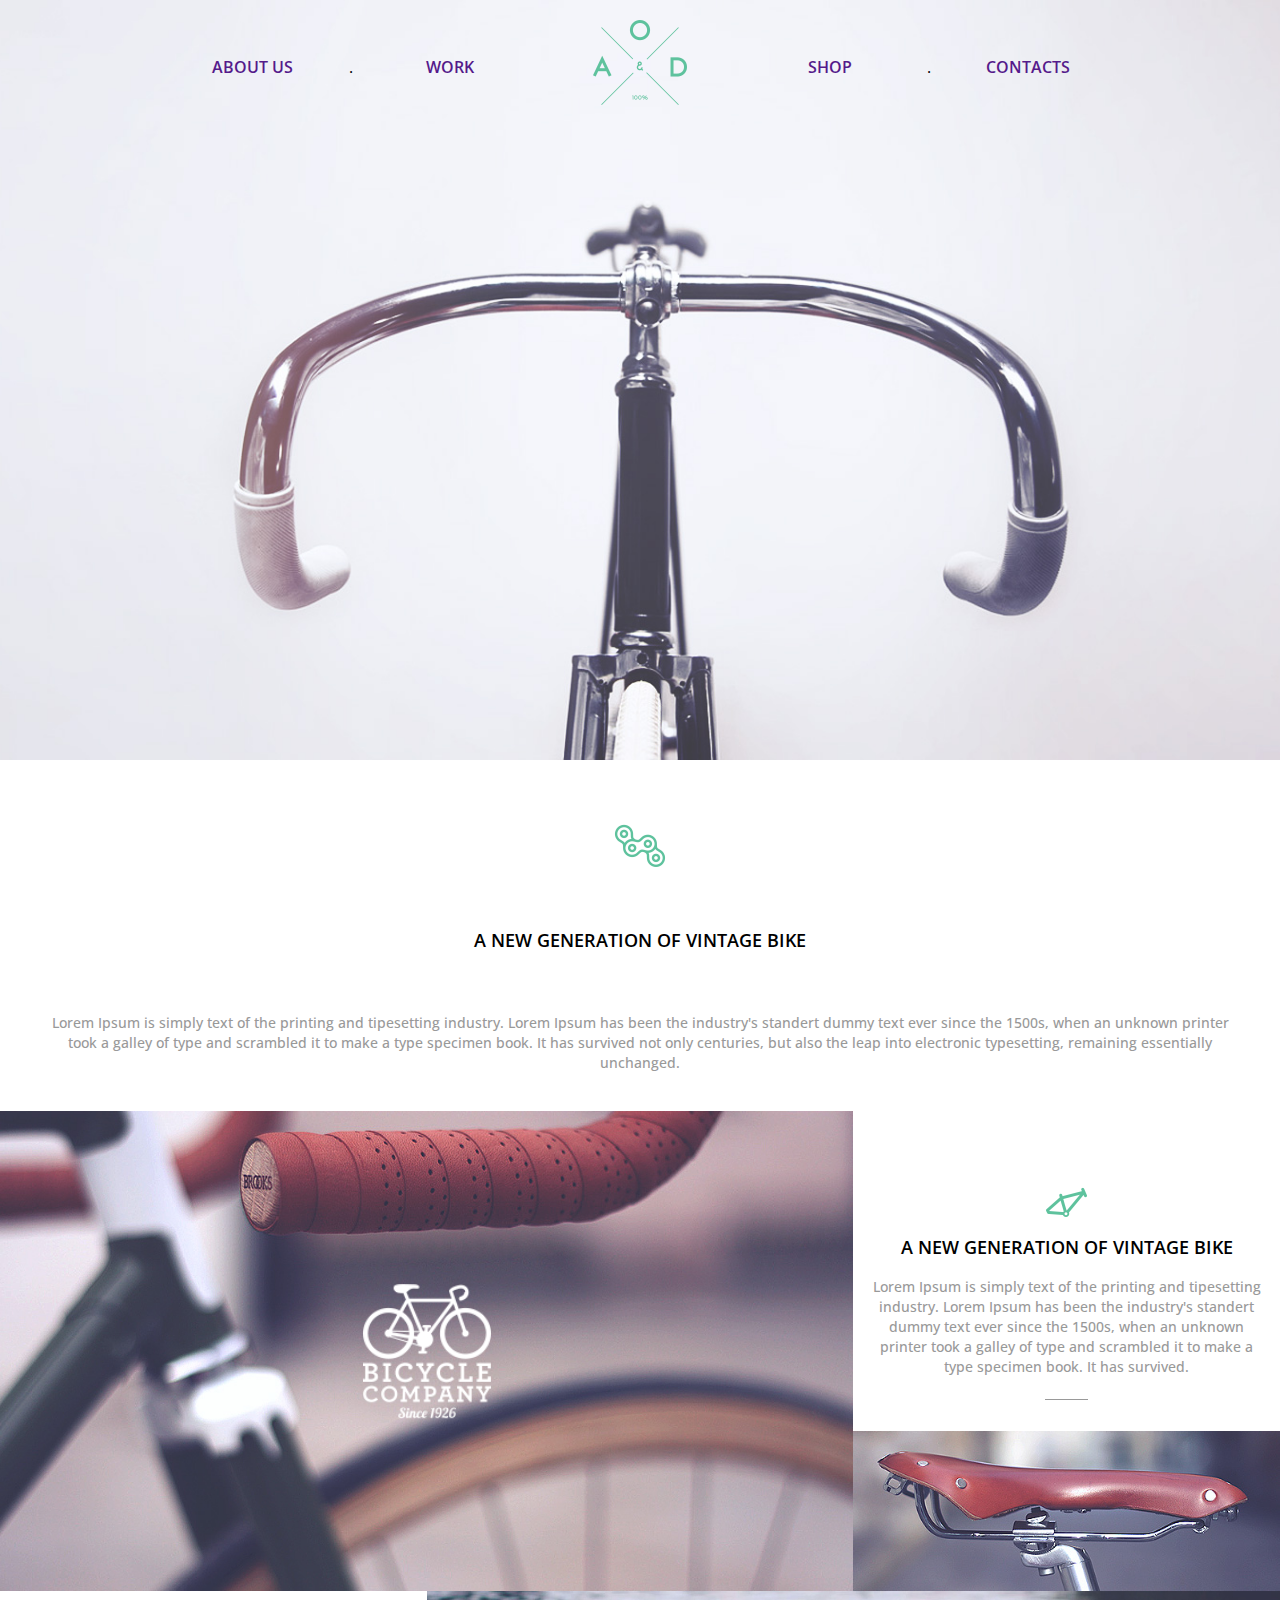
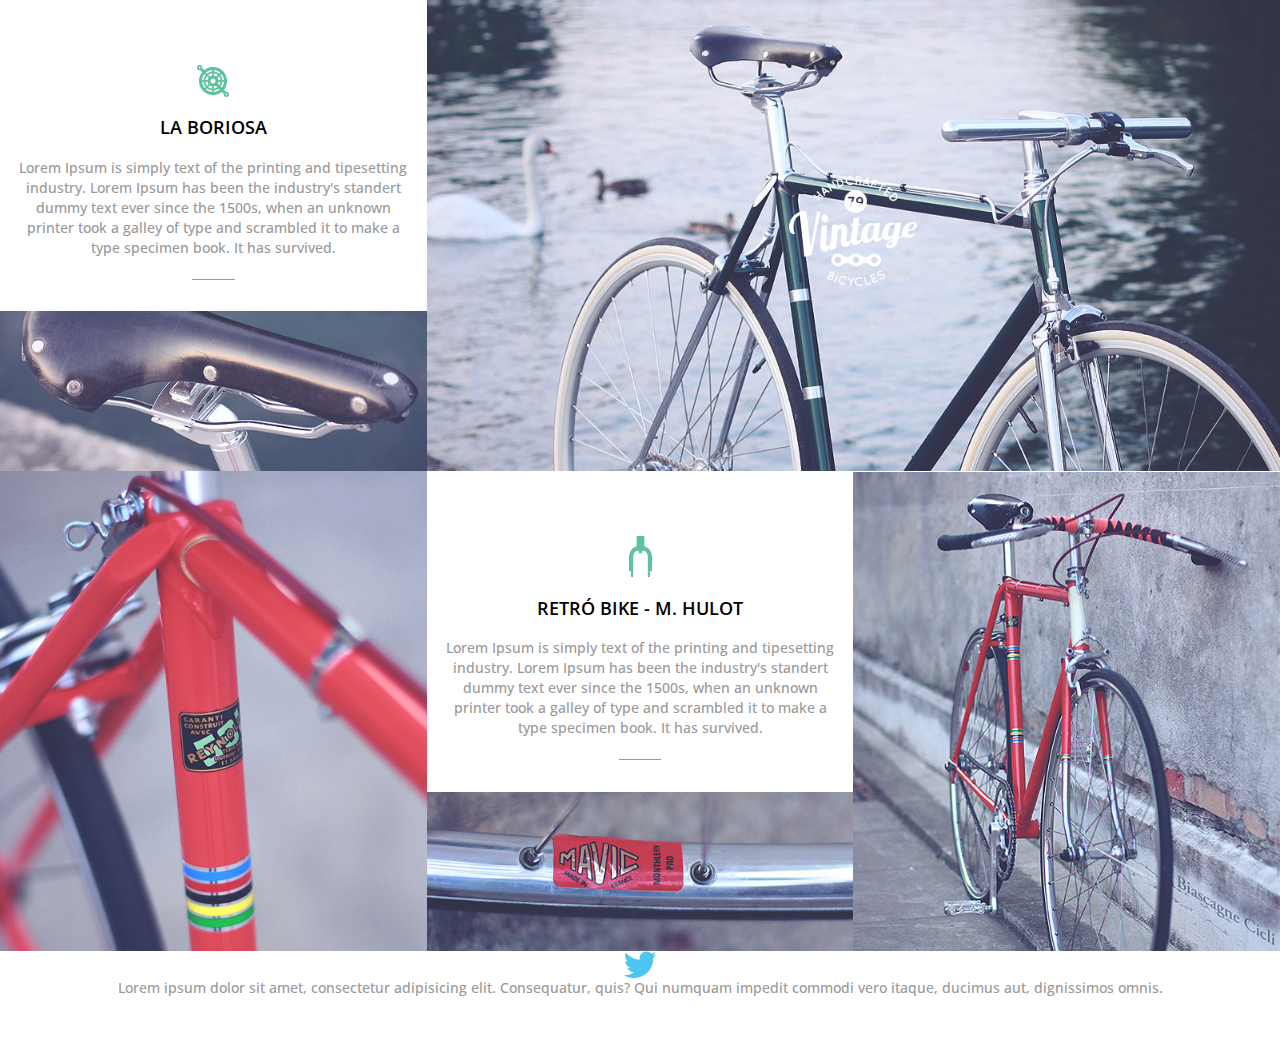
<file: dviratukas/index.html>
<!DOCTYPE html>
<html lang="en-Us">

<head>
    <title>page name</title>
    <meta charset="utf-8">
    <meta name="author" content="Jurgis">
    <meta name="description" content="front-end progaramavimas">
    <meta name="keywords" content="html webpage programing ">
    <link rel="stylesheet" href="font-awesome-4.7.0/css/font-awesome.min.css">
    <link rel="stylesheet" href="style/reset.css">
    <link rel="shortcut icon" href="img/website-128.png" type="image/x-icon">
    <link rel="stylesheet" href="style/style.css">
    <link rel="stylesheet" href="style/media.css">
    
    <link href="https://fonts.googleapis.com/css?family=Open+Sans:300,400,600,700,800" rel="stylesheet">
</head>

<body>
    <header>
        <nav>
            <a href="">about us</a>
            <p>.</p>
            <a href="">work</a>
            <a href=""><img src="img/main-logo.png" alt=""></a>
            <a href="">shop</a>
            <p>.</p>
            <a href="">contacts</a>
        </nav>
    </header>
    <section class="full-lenght">
        <div>
            <img class="main-style" src="img/cog-icon.png" alt="">
            <h1 class="main-style">a new generation of vintage bike</h1>
            <p class="main-style">Lorem Ipsum is simply text of the printing and tipesetting industry. Lorem Ipsum has been the industry's standert dummy text ever since the 1500s, when an unknown printer took a galley of type and scrambled it to make a type specimen book. It has survived not only centuries, but also the leap into electronic typesetting, remaining essentially unchanged.</p>
        </div>
    </section>
    <section class="full-lenght">
        <div class="two-thirds">
            <img src="img/left-box-1.jpg" alt="" class="main">
            <img src="img/bicycle-logo.png" alt="" class="img-logo">
        </div>
        <div class="third">
            <div>
                <img class="main-style" src="img/frame-icon.png" alt="">
                <h1 class="main-style">a new generation of vintage bike</h1>
                <p class="main-style">Lorem Ipsum is simply text of the printing and tipesetting industry. Lorem Ipsum has been the industry's standert dummy text ever since the 1500s, when an unknown printer took a galley of type and scrambled it to make a type specimen book. It has survived.</p>
                <div class="line"></div>
                <img src="img/arrow.png" alt="" class="arrow">
                <img src="img/seat-red.jpg" alt="" class="full-lenght">
            </div>
        </div>
    </section>
    <section class="full-lenght">
        <div class="third">
            <img class="main-style" src="img/mech-icon.png" alt="">
            <h1 class="main-style">la boriosa</h1>
            <p class="main-style">Lorem Ipsum is simply text of the printing and tipesetting industry. Lorem Ipsum has been the industry's standert dummy text ever since the 1500s, when an unknown printer took a galley of type and scrambled it to make a type specimen book. It has survived.</p>
            <div class="line"></div>
            <img src="img/arrow.png" alt="" class="arrow">
            <img src="img/seat-black.jpg" alt="" class="full-lenght">
        </div>
        <div class="two-thirds">
            <img src="img/left-box-2.jpg" alt="" class="main">
            <img src="img/vintage-logo.png" alt="" class="img-logo">
        </div>
    </section>
    <section class="full-lenght">
    <img src="img/red-frame.jpg" alt="" class="third">
    <div class="third">
            <img class="main-style" src="img/front-icon.png" alt="">
            <h1 class="main-style">retró bike - m. hulot</h1>
            <p class="main-style">Lorem Ipsum is simply text of the printing and tipesetting industry. Lorem Ipsum has been the industry's standert dummy text ever since the 1500s, when an unknown printer took a galley of type and scrambled it to make a type specimen book. It has survived.</p>
            <div class="line"></div>
            <img src="img/arrow.png" alt="" class="arrow">
            <img src="img/chrome-wheels.jpg" alt="" class="full-lenght">
        </div>
        <img src="img/red-bike.jpg" alt="" class="third">
    </section>
    <section class="full-lenght">
<img src="img/twitter-bird.png" alt="">
   <h1>AOD New York @aod <span>/35min</span></h1>
   <p class="main-style">Lorem ipsum dolor sit amet, consectetur adipisicing elit. Consequatur, quis? Qui numquam impedit commodi vero itaque, ducimus aut, dignissimos omnis.</p>
    </section>
    <section class="full-lenght">

    </section>
    <section class="full-lenght">

    </section>
    <div class="full-lenght">

    </div>
    <div class="full-lenght">

    </div>

</body>

</html>
</file>
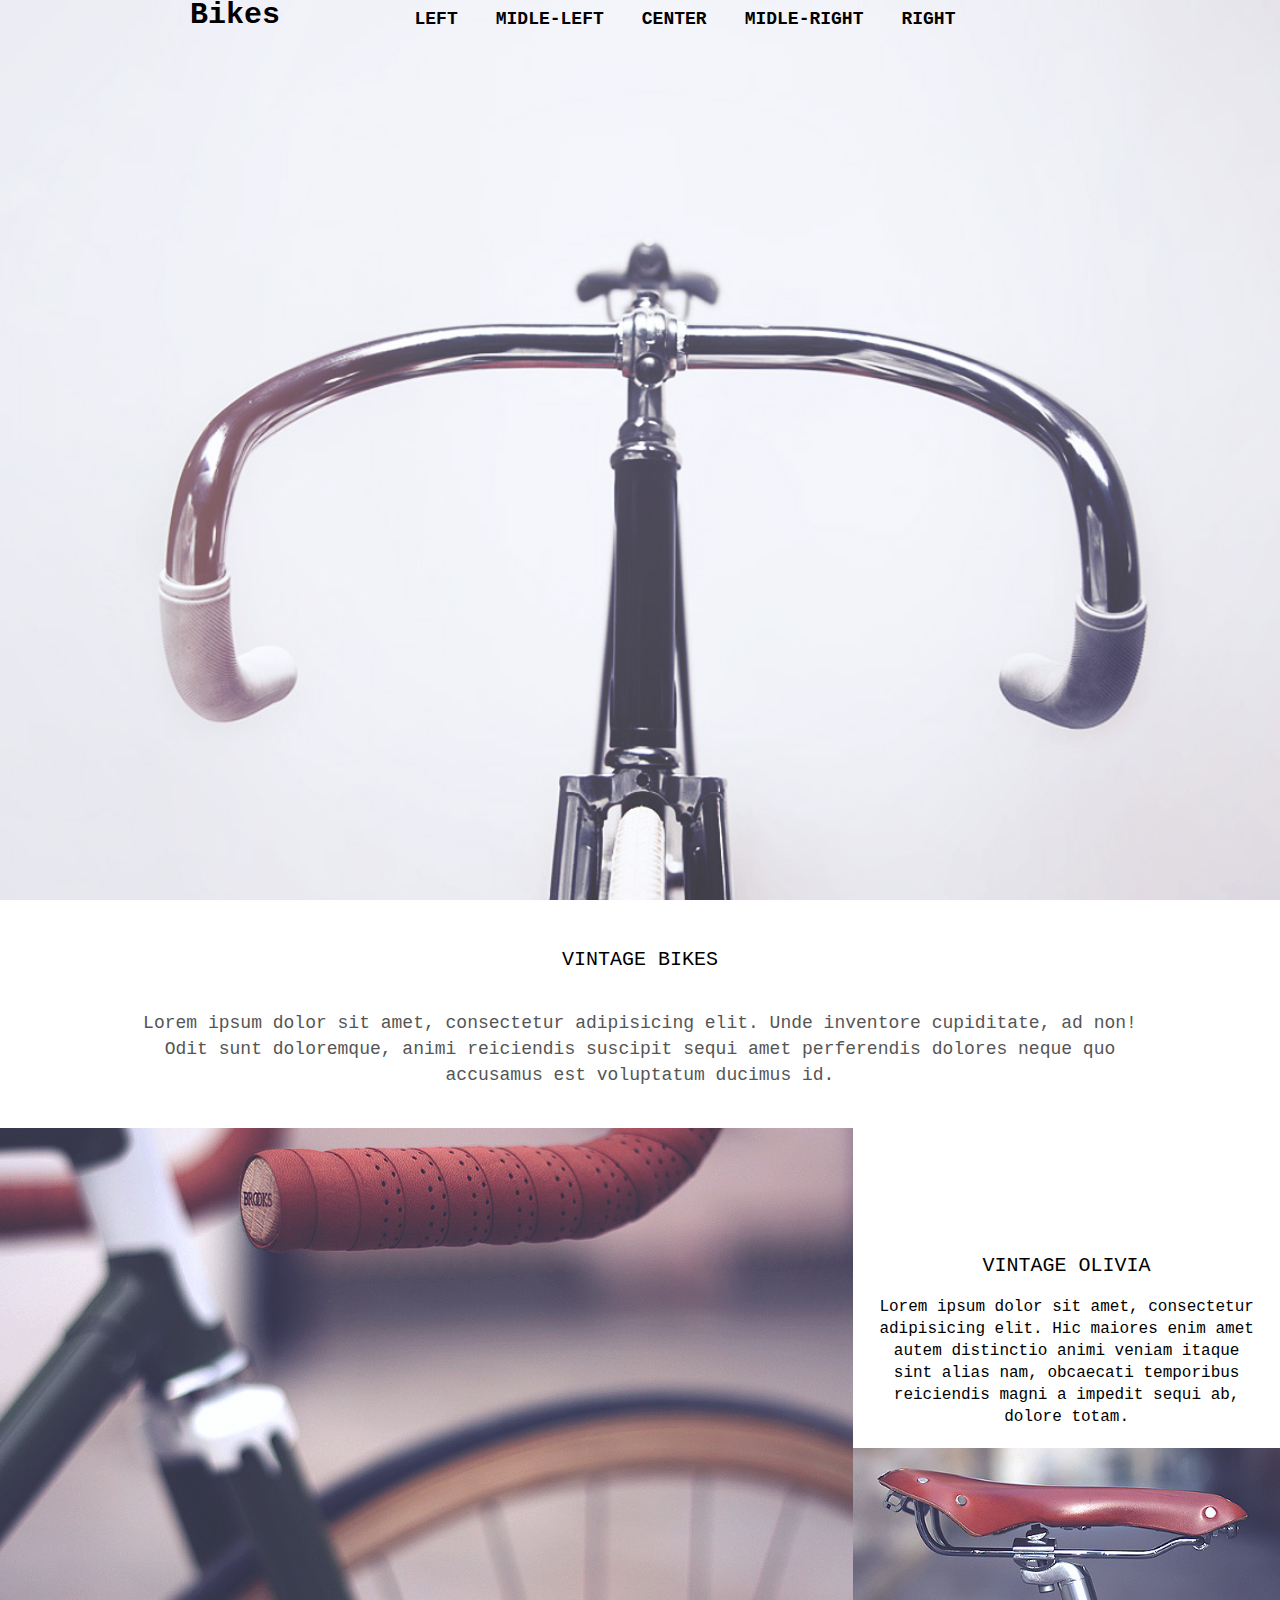
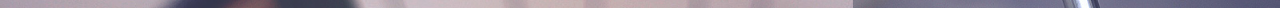
<file: paskaita/index.html>
<!DOCTYPE html>
<html lang="en-Us">

<head>
    <title>page name</title>
    <meta charset="utf-8">
    <meta name="author" content="Jurgis">
    <meta name="description" content="html progaramavimas">
    <meta name="keywords" content="html webpage programing ">
    <link rel="stylesheet" href="style/reset.css">
    <link rel="stylesheet" href="font-awesome-4.7.0/css/font-awesome.min.css">
    <link rel="shortcut icon" href="img/website-128.png" type="image/x-icon">
    <link rel="stylesheet" href="style/style.css">
    <link rel="stylesheet" href="style/media.css">
    <meta name="viewport" content="width=device-width, initial-scale=1.0">
    
</head>

<body>
    <section class="landing-page">
        <header>
            <div class="logo">Bikes</div>
            <nav>
                <ul>
                    <il>left</il>
                    <il>midle-left</il>
                    <il>center</il>
                    <il>midle-right</il>
                    <il>right</il>
                </ul>
            </nav>
            
            <i class="fa fa-bars" aria-hidden="true"></i>
            
            <div class="clearfix"></div>
        </header>
    </section>
    <section class="info">
    <h1>Vintage Bikes</h1>
    <p>Lorem ipsum dolor sit amet, consectetur adipisicing elit. Unde inventore cupiditate, ad non! Odit sunt doloremque, animi reiciendis suscipit sequi amet perferendis dolores neque quo accusamus est voluptatum ducimus id.</p>
    </section>
    <section class="bike-row1">
        <img src="img/left-box-1.jpg" alt="" class="left-side">
        <div class="right-side">
            <h1>Vintage Olivia</h1>
            <p>Lorem ipsum dolor sit amet, consectetur adipisicing elit. Hic maiores enim amet autem distinctio animi veniam itaque sint alias nam, obcaecati temporibus reiciendis magni a impedit sequi ab, dolore totam.</p>
            <img src="img/seat-red.jpg" alt="">
        </div>
        <div class="clearfix"></div>
    </section>
</body>

</html>
</file>
<file: dviratukas/style/style.css>
body {
    text-align: center;
    font-family: 'Open Sans', monospace;
}

.clearfix:after {
    content: '';
    display: table;
    clear: both;
}

header {
    background-image: url('../img/hero.jpg');
    height: 80vh;
    background-size: cover;
    background-repeat: no-repeat;
    background-position: center;
    margin: 0;
    padding: 20px;
}

nav a {
    width: 15%;
    display: inline-block;
    text-transform: uppercase;
    text-decoration: none;
    line-height: 94px;
    vertical-align: top;
    padding: 0;
    font-weight: 600;
    margin: 0;
}

nav p {
    display: inline-block;
    line-height: 94px;
    vertical-align: top;
    margin: 0;
}

.full-lenght {
    width: 100%;
    margin: 0;
    padding: 0;
    font-size: 0;
}

.one{
    overflow: hidden;
    padding: 0;
    margin: 0;
    width: 66%;
    display: inline-block;
    max-height: 100%;
}
div.one img{
   height:100%;
    margin: 0;
    width: 100%;
}
img.main-style{
    margin-top: 5%;
}

h1.main-style {
    text-transform: uppercase;
    font-size: 18px;
    font-weight: 600;
    margin: 5%;
}

p.main-style {
    margin-left: 5%;
    margin-right: 5%;
    font-size: 15px;
    line-height: 25px;
    font-weight: 500;
    color: #999;
    margin-bottom: 5%;
}
.two-thirds{
    position: relative;
}
.two-thirds img.main{
    width: 100%;
}
.img-logo{
    position: absolute;
    width: 15%;
    top:50%;
    left: 50%;
    transform: translate(-50%, -50%)
}
.two-thirds{
    width: 66.666%;
    display: inline-block;
    margin: 0;
    font-size: 0;
  
}
.third .line{
    width: 10%;
    border-bottom: 1px solid #999;
    margin: 5% auto;
    
}
.third{
    width: 33.333%;
    display: inline-block;
    margin: 0;
    font-size: 0;
    position: relative;
}
</file>
<file: dviratukas/style/media.css>
@media(max-width:1300px) {
    p.main-style {
        margin-left: 3%;
    margin-right: 3%;
    font-size: 14px;
    line-height: 20px;
    font-weight: 500;
    color: #999;
    margin-bottom: 3%;
    }
}
@media(max-width:1150px) {
    p.main-style {
        margin-left: 3%;
    margin-right: 3%;
    font-size: 14px;
    line-height: 20px;
    font-weight: 500;
    color: #999;
    margin-bottom: 3%;
    }
}
@media(max-width:900px) {
    p.main-style {
        margin-left: 3%;
    margin-right: 3%;
    font-size: 14px;
    line-height: 20px;
    font-weight: 500;
    color: #999;
    margin-bottom: 3%;
    }
}
@media(max-width:600px) {
    p.main-style {
        margin-left: 3%;
    margin-right: 3%;
    font-size: 14px;
    line-height: 20px;
    font-weight: 500;
    color: #999;
    margin-bottom: 3%;
    }
}
</file>
<file: paskaita/style/style.css>
body {
    text-align: center;
    font-family: 'Open Sans', monospace;
}

.clearfix:after {
    content: '';
    display: table;
    clear: both;
}

section.landing-page {
    height: 100vh;
    background-image: url('../img/hero.jpg');
    background-size: cover;
    background-position: center;
}

header {
    max-width: 900px;
    margin: auto;
    font-size: 30px;
    font-weight: 600;
}

section.landing-page .logo {
    float: left;
    display: inline-block;
}

section.landing-page .nav {
    float: right;
    display: inline-block;
}

section.landing-page il {
    display: inline-block;
    margin: 10px;
    font-size: 18px;
    text-transform: uppercase;
}

section.landing-page .fa-bars {
    float: right;
    display: none;
}

section.info h1 {
    margin-top: 50px;
    font-size: 20px;
    text-transform: uppercase;
}

section.info p {
    font-size: 18px;
    line-height: 26px;
    margin: 40px auto;
    color: #555;
    width: 80%;
}

section.bike-row1 .left-side {
    width: 66.66%;
    display: inline-block;
}

section.bike-row1 .right-side {
    width: 33.33%;
    vertical-align: bottom;
    display: inline-block;
}

section.bike-row1 {
    font-size: 0;
}

section.bike-row1 .right-side h1 {
    font-size: 20px;
    margin-bottom: 20px;
    text-transform: uppercase;
    

}
section.bike-row1 .right-side img {
    width: 100%;
    

}

section.bike-row1 .right-side p {
    font-size: 16px;
    line-height: 22px;
    margin-bottom: 20px;
    width: 90%;
    margin-left: 5%;
    margin-bottom: 20px;
}
</file>
<file: paskaita/style/media.css>
@media(max-width:900px){
    section.bike-row1 .right-side p{
        font-size: 13px;
        line-height: 20px;
        margin-bottom: 50px;
    }
}
@media(max-width:800px){
    section.landing-page .fa-bars{
        display: block;
        margin-right: 10%;
    }
    section.landing-page ul{
        display: none;
    }
}
@media(max-width:700px){
    section.bike-row1 .left-side{
        width: 100%;
    }
    section.bike-row1 .right-side{
        width: 100%;
    }
    
}
</file>
